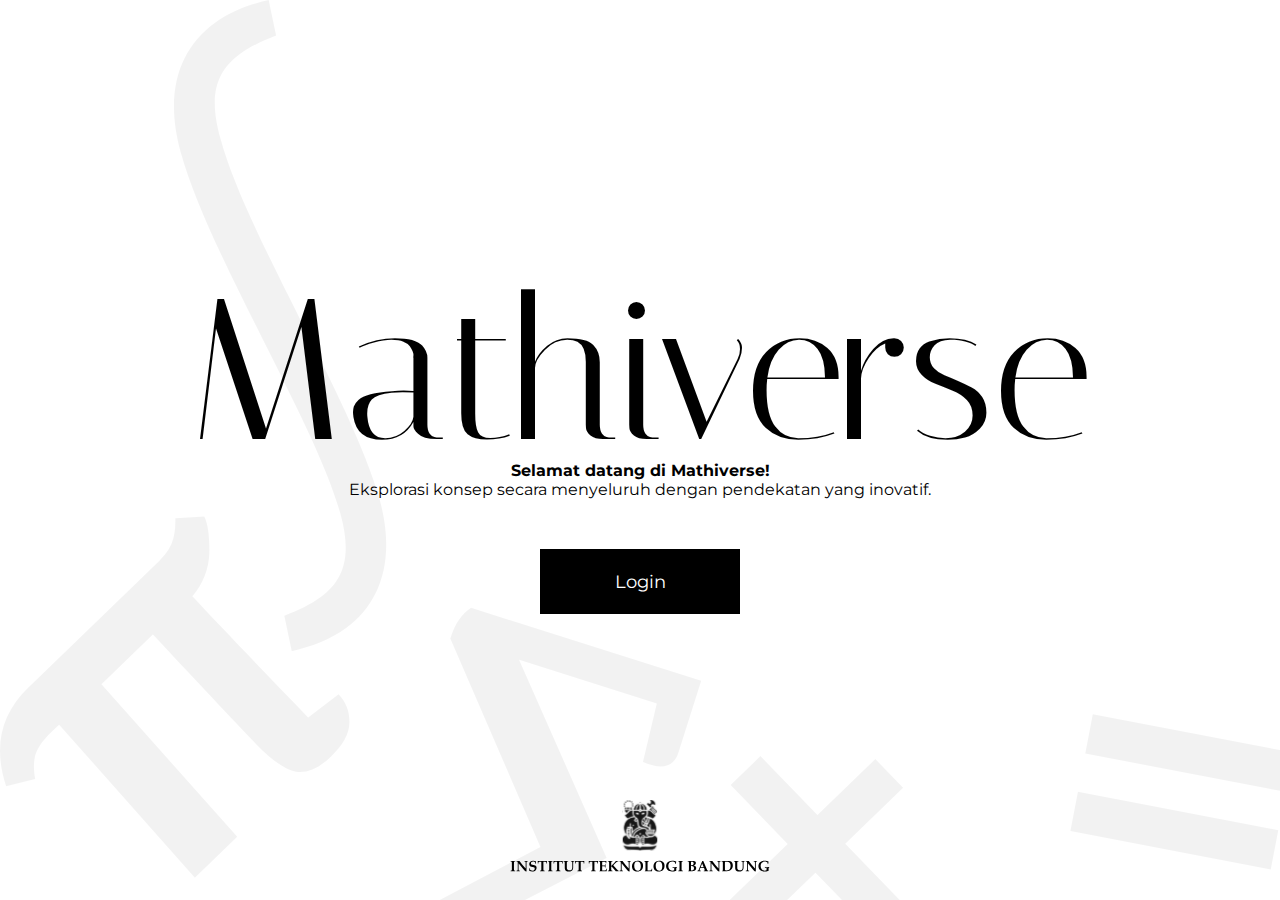
<file: index.html>
<!DOCTYPE html>
<html lang="en">
<head>
    <meta charset="UTF-8">
    <meta name="viewport" content="width=device-width, initial-scale=1.0">
    <link rel="stylesheet" href="style.css">
    <link rel="shortcut icon" href="./favico.svg" type="image/x-icon">
    <title>Mathiverse</title>

    <link rel="preconnect" href="https://fonts.googleapis.com">
    <link rel="preconnect" href="https://fonts.gstatic.com" crossorigin>
    <link href="https://fonts.googleapis.com/css2?family=Italiana&family=Montserrat:ital,wght@0,100..900;1,100..900&display=swap" rel="stylesheet">
</head>
<body>
    <div class="main-container">
        <div class="title-container">
            <h1>Mathiverse</h1>
            <b>Selamat datang di Mathiverse!</b>
            <p>Eksplorasi konsep secara menyeluruh dengan pendekatan yang inovatif.</p>
            <div class="button-container">
                <a class="button" style="vertical-align:middle" href="./login/"><span>Login </span></a>
            </div>
        </div>
        <div class="itb-container">
            <img src="./images/itb-logo.svg" alt="">
        </div>
    </div>
</body>
</html>
</file>
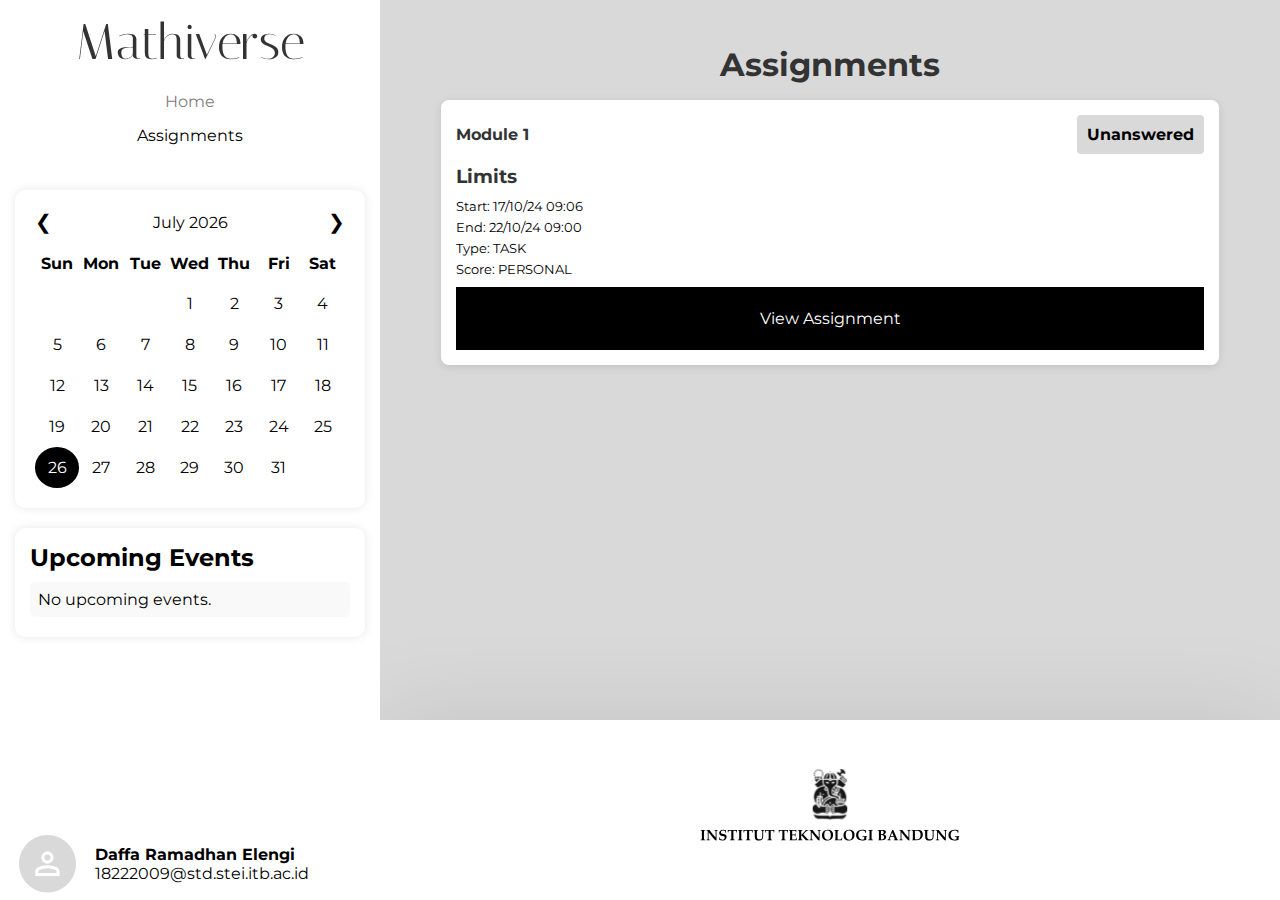
<file: assignments/index.html>
<!DOCTYPE html>
<html lang="en">
<head>
    <meta charset="UTF-8">
    <meta name="viewport" content="width=device-width, initial-scale=1.0">
    <link rel="stylesheet" href="../home/style.css">
    <link rel="stylesheet" href="style.css">
    <link rel="shortcut icon" href="../favico.svg" type="image/x-icon">
    <title>Mathiverse</title>

    <link rel="preconnect" href="https://fonts.googleapis.com">
    <link rel="preconnect" href="https://fonts.gstatic.com" crossorigin>
    <link href="https://fonts.googleapis.com/css2?family=Italiana&family=Montserrat:ital,wght@0,100..900;1,100..900&display=swap" rel="stylesheet">
</head>
<body>
    <div class="main-container">
        <div class="left-bar-hidden" id="left-bar">
            <div class="title-bar-container">
                <h1>Mathiverse</h1>
                <button id="menu-close-button">X</button>
            </div>
            <a href="../home/">Home</a>
            <a class="active" href="">Assignments</a>
            <div class="calendar-container">
                <div class="calendar">
                    <div class="header">
                        <button id="prev-month">❮</button>
                        <span id="month-year"></span>
                        <button id="next-month">❯</button>
                    </div>
                    <div class="weekdays">
                        <div>Sun</div>
                        <div>Mon</div>
                        <div>Tue</div>
                        <div>Wed</div>
                        <div>Thu</div>
                        <div>Fri</div>
                        <div>Sat</div>
                    </div>
                    <div class="days" id="calendar-days"></div>
                </div>
            
                <div class="events-section">
                    <h2>Upcoming Events</h2>
                    <ul id="events-list"></ul>
                </div>
            </div>
            <div class="profile-container">
                <img src="../images/profile.svg" alt="">
                <div class="profile-details">
                    <p><b>Daffa Ramadhan Elengi</b></p>
                    <p>18222009@std.stei.itb.ac.id</p>
                </div>
            </div>
        </div>
        <div class="content">
            <div class="content-details">
                <div class="title-assignment-container">
                    <h1>Assignments</h1>
                    <button id="menu-button">☰</button>
                </div>
                <div class="assign-card-grid">
                    <div class="assign-card">
                        <div class="assign-card-header">
                            <span class="course">Module 1</span>
                            <span class="status unanswered">Unanswered</span>
                        </div>
                        <div class="assign-card-body">
                            <h2>Limits</h2>
                            <div class="assignment-detail">
                                <p>Start: <strong>17/10/24 09:06</strong></p>
                                <p>End: <strong>22/10/24 09:00</strong></p>
                                <p>Type: <strong>TASK</strong></p>
                                <p>Score: <strong>PERSONAL</strong></p>
                            </div>
                        </div>
                        <div class="assign-card-footer">
                            <a href="./1" class="view-assignment">View Assignment</a>
                        </div>
                    </div>
                </div>
            </div>
            <div class="footer">
                <div class="itb-container">
                    <img src="../images/itb-logo.svg" alt="">
                </div>
            </div>
        </div>
    </div>
    <script src="./script.js"></script>
</body>
</html>
</file>
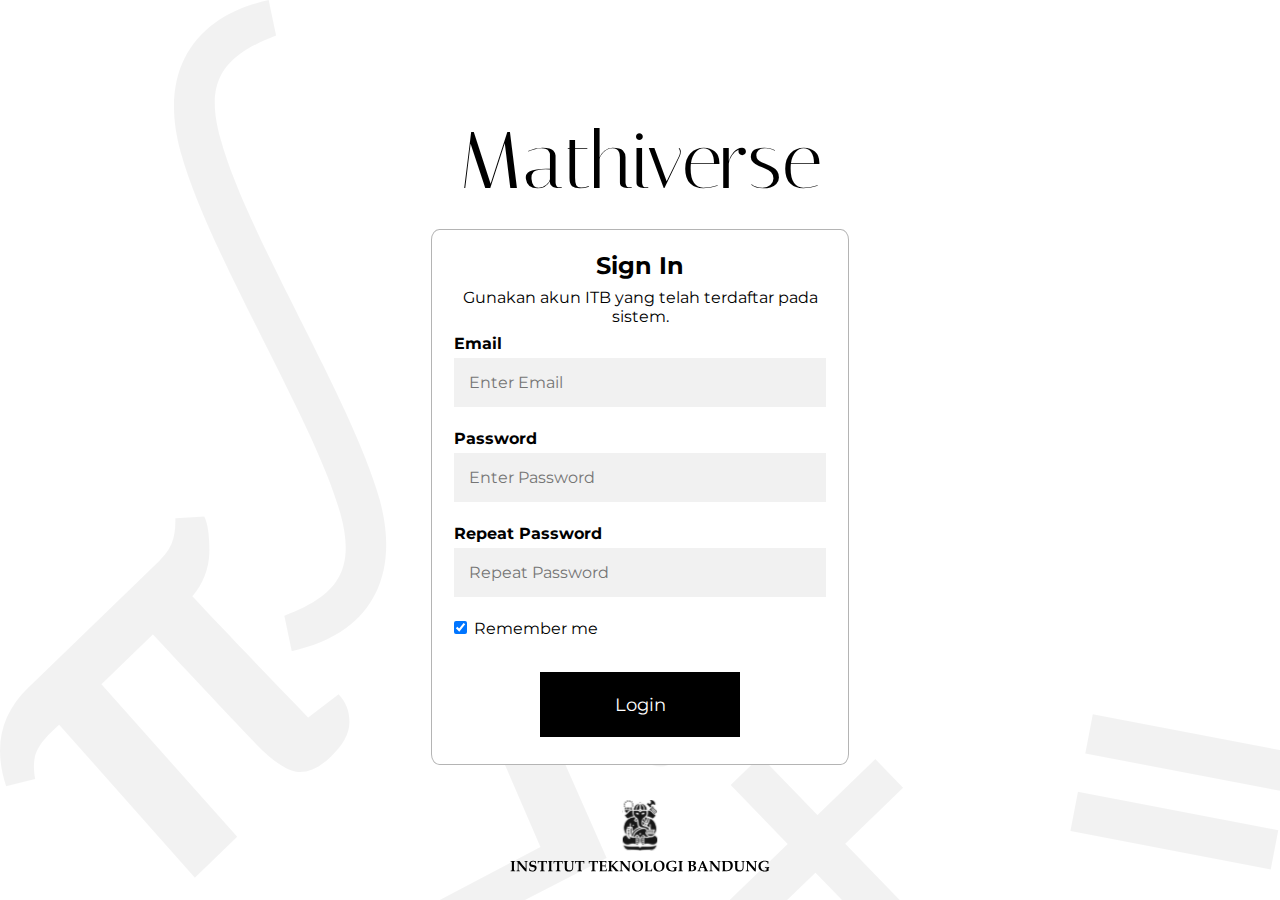
<file: login/index.html>
<!DOCTYPE html>
<html lang="en">
<head>
    <meta charset="UTF-8">
    <meta name="viewport" content="width=device-width, initial-scale=1.0">
    <link rel="stylesheet" href="../style.css">
    <link rel="stylesheet" href="style.css">
    <link rel="shortcut icon" href="../favico.svg" type="image/x-icon">
    <title>Mathiverse</title>

    <link rel="preconnect" href="https://fonts.googleapis.com">
    <link rel="preconnect" href="https://fonts.gstatic.com" crossorigin>
    <link href="https://fonts.googleapis.com/css2?family=Italiana&family=Montserrat:ital,wght@0,100..900;1,100..900&display=swap" rel="stylesheet">
</head>
<body>
    <div class="main-container">
      <div class="login-container">
          <h1>Mathiverse</h1>
          <div class="form-container">
            <h2>Sign In</h2>
            <p>Gunakan akun ITB yang telah terdaftar pada sistem.</p>
            <br>
            <label for="email"><b>Email</b></label>
            <input type="text" placeholder="Enter Email" name="email" required>
      
            <label for="psw"><b>Password</b></label>
            <input type="password" placeholder="Enter Password" name="psw" required>
      
            <label for="psw-repeat"><b>Repeat Password</b></label>
            <input type="password" placeholder="Repeat Password" name="psw-repeat" required>
            
            <label class="remember-me">
              <input type="checkbox" checked="checked" name="remember" style="margin-bottom:15px">
              <p>Remember me</p>
            </label>
      
            <div class="button-container">
              <a type="submit" class="button" href="../home">Login</a>
            </div>
          </div>
      </div>
      <div class="itb-container">
        <img src="../images/itb-logo.svg" alt="">
      </div>
    </div>
</body>
</html>
</file>
<file: style.css>
* {
  /* border: 1px solid black; */
  font-family: "Montserrat", sans-serif;
  font-size: 62.5%;
  padding: 0;
  margin: 0;
  box-sizing: border-box;
}

p, b, i {
  font-size: 1.6rem;
}

.main-container {
  position: relative;
  display: flex;
  min-height: 890px;
  height: 100vh;
  justify-content: center;
  background-image: url('bg-pattern.svg');
}

.title-container {
    display: flex;
    flex-direction: column;
    align-items: center;
    justify-content: center;
}

.main-container h1, p {
    text-align: center;
}

.main-container h1 {
    text-align: center;
    font-family: Italiana;
    font-size: 20rem;
    font-weight: 400;
    line-height: 90%;
}

/* START - Button */
.button-container {
    margin-top: 5%;
    display: flex;
    justify-content: center;
}

.button {
  text-decoration: none;
  display: inline-block;
  background-color: black;
  border: 2px solid black;
  color: white;
  text-align: center;
  font-size: 1.75rem;
  padding: 20px;
  width: 200px;
  transition: 0.5s;
  cursor: pointer;
  margin: 5px;
}

.button:hover {
    background-color: white;
    color: black;
}

.button span {
  font-size: 1.75rem;
  cursor: pointer;
  display: inline-block;
  position: relative;
  transition: 0.5s;
}

.button span:after {
  content: '\00bb';
  position: absolute;
  opacity: 0;
  top: 0;
  right: -20px;
  transition: 0.5s;
}

.button:hover span {
  padding-right: 25px;
}

.button:hover span:after {
  opacity: 1;
  right: 0;
}
/* END - Button */

/* START - ITB Footer */
.itb-container {
  position: absolute;
  bottom: 0;
  padding: 20px;
  z-index: 1;
  width: 80%;
  max-width: 300px;
}

.itb-container img {
  object-fit: contain;
  width: 100%;
  height: 100%;
}
/* END - ITB Footer */

/* START Media Query */
@media (max-width: 1024px) {
  .main-container h1 {
    font-size: 12rem;
  }
}

@media (max-width: 768px) {
  .main-container h1 {
    font-size: 9rem;
  }
}

@media (max-width: 425px) {
  .main-container h1 {
    font-size: 7rem;
  }
}
/* END Media Query */
</file>
<file: home/style.css>
* {
    /* border: 1px solid black; */
    font-family: "Montserrat", sans-serif;
    box-sizing: border-box;
    margin: 0;
    padding: 0;
}

html {
  background-color: #D9D9D9;
  overflow-y: scroll;
  box-sizing: border-box;
}

#left-bar {
  display: flex;
  align-items: center;
  flex-direction: column;
  height: 100%;
  width: 380px;
  position: fixed;
  z-index: 2;
  top: 0;
  overflow-x: hidden;
  background-color: white;
}

.title-bar-container {
  margin-top: 20px;
  margin-bottom: 5%;
}

#left-bar h1 {
  text-align: center;
  font-family: Italiana;
  font-size: 50px;
  font-weight: 400;
  line-height: 90%;
}

#left-bar a {
  margin: 2%;
  color: grey;
  text-decoration: none;
}

#left-bar a:hover {
  color: black;
}

#left-bar a.active {
  color: black;
}

.content {
  display: flex;
  flex-direction: column;
  justify-content: space-between;
  margin-left: 380px;
  min-height: 100vh;
}

.footer {
  display: flex;
  justify-content: center;
  align-items: center;
  height: 20vh;
  background-color: white;
  box-shadow: 0 0 100px rgba(0, 0, 0, 0.1);
}

.itb-container {
  padding: 20px;
  width: 300px;
}

.itb-container img {
  width: 100%;
  height: 100%;
}

/* START Calendar */
.calendar-container {
  padding-top: 10%;
  padding-bottom: 10%;
}

.calendar {
  background-color: white;
  width: 350px;
  padding: 20px;
  box-shadow: 0 0 10px rgba(0, 0, 0, 0.1);
  border-radius: 10px;
}

.header {
  display: flex;
  justify-content: space-between;
  align-items: center;
  margin-bottom: 20px;
}

.header button {
  background-color: transparent;
  border: none;
  font-size: 20px;
  cursor: pointer;
}

.weekdays {
  display: grid;
  grid-template-columns: repeat(7, 1fr);
  text-align: center;
  font-weight: bold;
  margin-bottom: 10px;
}

.days {
  display: grid;
  grid-template-columns: repeat(7, 1fr);
  text-align: center;
}

.days div {
  padding: 10px;
  cursor: pointer;
  border: 1px solid transparent;
  transition: background-color 0.3s ease;
}

.days div:hover {
  background-color: #f0f0f0;
}

.days div.today {
  background-color: black;
  color: white;
  border-radius: 50%;
}

/* Events Section */
.events-section {
  margin-top: 20px;
  background-color: white;
  padding: 15px;
  width: 350px;
  box-shadow: 0 0 10px rgba(0, 0, 0, 0.1);
  border-radius: 10px;
  margin-bottom: 20%;
}

.events-section h2 {
  margin-bottom: 10px;
}

#events-list {
  list-style: none;
}

#events-list li {
  cursor: pointer;
  padding: 8px;
  background-color: #f9f9f9;
  margin-bottom: 5px;
  border-radius: 5px;
}

.days div.event-day {
  background-color: white;
  border: 1px solid black;
  color: black;
  border-radius: 50%;
}

.days div.event-day:hover {
  background-color: black;
  color: white;
}

.days div.selected-date {
  background-color: black;
  color: white;
  border-radius: 50%;
}

#events-list li.selected-event {
  background-color: black;
  color: white;
}
/* END Calendar */

/* START Profile */
.profile-container {
  display: flex;
  width: 100%;
  height: 8%;
  margin-top: auto;
  align-items: center;
}

.profile-container img {
  height: 80%;
  margin: 5%;
}

.profile-details {
  display: flex;
  flex-direction: column;
  justify-content: center;
  flex-grow: 1;
}
/* END Profile */

/* Module Start */
.search-bar {
  display: flex;
  justify-content: center;
  padding: 2%;
}

#search-input {
  width: 50%;
  padding: 10px;
  font-size: 16px;
  border: 2px solid #ccc;
  border-radius: 5px;
}

.module-container {
  display: flex;
  flex-wrap: wrap;
  justify-content: space-evenly;
  gap: 20px;
  padding: 20px;
}

.card {
  background-color: #f9f9f9;
  border-radius: 10px;
  box-shadow: 0 4px 8px rgba(0, 0, 0, 0.1);
  overflow: hidden;
  min-width: 270px;
  width: 30%;
  transition: transform 0.2s;
  text-decoration: none; /* Ensure no underline on the card */
  color: inherit; /* Keep text color unaffected */
  cursor: pointer;
}

.module-title {
  white-space: nowrap;
  overflow: hidden;
  text-overflow: ellipsis;
}

.card .module-info, .assistant-info {
  margin: 5%;
}

.card:hover {
  transform: scale(1.05);
}

/* Remove underline from anchor tag */
a.card {
  text-decoration: none;
}

.module-image {
  width: 100%;
  height: 200px;
  object-fit: cover;
}

.module-info {
  margin-top: 15px;
}

.module-number {
  font-weight: bold;
  font-size: 18px;
  color: #333;
}

.module-title {
  font-size: 16px;
  color: #555;
  margin: 5px 0;
}

.assistant-info {
  display: flex;
  align-items: center;
  margin-top: 15px;
}

.assistant-pic {
  width: 50px;
  height: 50px;
  border-radius: 50%;
  object-fit: cover;
  margin-right: 10px;
}

.assistant-name {
  font-size: 14px;
  font-weight: bold;
  color: #333;
}

.assistant-id {
  font-size: 12px;
  color: #777;
}

/* Modal styles */
.modal {
  display: none; /* Hidden by default */
  position: fixed;
  z-index: 1;
  left: 0;
  top: 0;
  width: 100%;
  height: 100%;
  background-color: rgba(0, 0, 0, 0.4);
}

.modal-content {
  /* display: flex; */
  background-color: white;
  margin: 15% auto;
  padding: 20px;
  border: 1px solid #888;
  height: 15%;
  max-width: 400px;
  border-radius: 10px;
}

.close-btn {
  color: #aaa;
  float: right;
  font-size: 28px;
  font-weight: bold;
}

.close-btn:hover,
.close-btn:focus {
  color: black;
  text-decoration: none;
  cursor: pointer;
}

/* Locked modules (greyed out) */
.card.locked {
  background-color: #e0e0e0;
  opacity: 0.6;
}

.invisible {
    opacity: 0;
    cursor: not-allowed;
    pointer-events: none;
}


/* Module End */

#menu-button {
  display: none;
}

#menu-close-button {
  display: none;
}

@media (max-width: 768px) {
  .profile-container {
    position: fixed;
    bottom: 0;
    background-color: white;
  }

  #left-bar {
    width: 100%;
    position: absolute;
    transition: left 0.5s ease;
  }

  .left-bar-hidden {
    left: -100vw;
  }

  .left-bar-visible {
    left: 0;
  }

  .content {
    margin-left: 0;
  }

  .module-container {
    margin-top: 130px;
    gap: 0px;
    padding: 0px;
  }

  .card {
    position: relative;
    padding: 0;
    margin-bottom: 3%;
    min-width: 144px;
    width: 45%;
    height: 250px;
  }

  .module-image {
    width: 100%;
    height: 45%;
    object-fit: cover;
  }

  .module-info {
    margin: 5%;
  }

  .module-number {
    font-size: 12px;
  }

  .module-title {
    font-size: 14px;
    margin: 0;
  }

  .assistant-info {
    position: absolute;
    bottom: 0;
    margin: 5%;
  }

  .assistant-pic {
    width: 35px;
    height: 35px;
    border-radius: 50%;
    object-fit: cover;
    margin-right: 10px;
  }

  .assistant-name {
    font-size: 12px;
  }
  
  .assistant-id {
    font-size: 10px;
  }

  .search-bar {
    top: 0;
    padding-top: 40px;
    padding-bottom: 40px;
    width: 100%;
    position: fixed;
    z-index: 1;
    background-color: rgba(255, 255, 255, 0);
    background-image: linear-gradient(rgba(255, 255, 255, 0.5), rgba(255, 255, 255, 0));
    backdrop-filter: blur(2px);
    gap: 2%;
  }

  #search-input {
    flex-grow: 2;
  }

  #menu-button {
    display: inline;
    background-color: black;
    border-radius: 5px;
    height: 50px;
    width: 50px;
    border: 2px solid #ccc;
    color: white;
    text-align: center;
    align-content: center;
  }

  #menu-close-button {
    position: absolute;
    margin: 2%;
    right: 0;
    display: inline;
    background-color: black;
    border-radius: 5px;
    height: 50px;
    width: 50px;
    border: 2px solid #ccc;
    color: white;
    text-align: center;
    align-content: center;
  }

  .title-bar-container {
    margin-top: 5%;
    padding: 2%;
    width: 100%;
    display: flex;
    justify-content: center;
    align-items: center;
    position: relative;
  }

  .no-scroll {
    height: 100vh;
    overflow-y: hidden;
  }
}
</file>
<file: assignments/style.css>
/* assignments Start*/

.content-details {
  padding: 5%;
}

.assignment-detail * {
  font-weight: 400;
  font-size: small;
}

h1 {
  text-align: center;
  color: #333;
}

.assign-card-grid {
  display: flex;
  flex-direction: column;
  gap: 20px;
  padding: 2%;
}

.assign-card {
  background: #fff;
  border-radius: 8px;
  box-shadow: 0 2px 10px rgba(0, 0, 0, 0.1);
  padding: 15px;
  transition: transform 0.3s, box-shadow 0.3s;
}

.assign-card:hover {
  transform: translateY(-2px);
  box-shadow: 0 4px 20px rgba(0, 0, 0, 0.2);
}

.assign-card-header {
  display: flex;
  justify-content: space-between;
  align-items: center;
  margin-bottom: 10px;
}

.course {
  font-weight: bold;
  color: #333;
}

.status {
  padding: 10px;
  border-radius: 4px;
  font-weight: bold;
}

.unanswered {
  background-color: #D9D9D9; /* Yellow for unanswered */
  color: black;
}

.open {
  background-color: #4caf50; /* Green for open */
  color: white;
}

.answered {
  display: none;
  background-color: #2196F3; /* Blue for answered */
  color: white;
}

.closed {
  background-color: #f44336; /* Red for closed */
  color: white;
}

.assign-card-body h2 {
  font-size: 1.2em;
  margin: 10px 0;
  color: #333;
}

.assign-card-body p {
  margin: 5px 0;
}

.assign-card-footer {
  margin-top: 10px;
  text-align: right; /* Align footer content to the right */
}

.view-assignment {
  text-decoration: none;
  display: inline-block;
  background-color: black;
  border: 2px solid black;
  color: white;
  text-align: center;
  padding: 20px;
  width: 100%;
  transition: 0.5s;
  cursor: pointer;
}

.view-assignment:hover {
  color: black;
  background-color: white; /* Darker blue on hover */
}

/* Assignments End */

@media (max-width: 768px) {
  .content-details {
    padding: 0;
  }

  #menu-button {
    right: 0;
    display: inline;
    background-color: black;
    border-radius: 5px;
    height: 50px;
    width: 50px;
    border: 2px solid #ccc;
    color: white;
    text-align: center;
    align-content: center;
  }

  #menu-close-button {
    position: absolute;
    margin: 2%;
    right: 0;
    display: inline;
    background-color: black;
    border-radius: 5px;
    height: 50px;
    width: 50px;
    border: 2px solid #ccc;
    color: white;
    text-align: center;
    align-content: center;
  }

  .title-assignment-container {
    display: flex;
    padding: 2%;
    justify-content: center;
    align-items: center;
    margin-top: 5%;
  }

  .title-assignment-container h1 {
    flex-grow: 2;
  }
}
</file>
<file: login/style.css>
.main-container h1 {
  font-size: 8rem;
  line-height: 90%;
  margin-bottom: 5%;
}

.main-container h2, p {
  font-size: 1.6rem;
  text-align: center;
}

.login-container {
  display: flex;
  flex-direction: column;
  align-items: center;
  justify-content: center;
  height: 100vh;
}

.form-container {
  display: flex;
  flex-direction: column;
  background-color: white;
  padding: 5%;
  border: 1px solid rgb(180, 180, 180);
  border-radius: 2%;
  margin: 10px;
}

.form-container h2 {
  font-size: 2.4rem;
  margin-bottom: 2%;
}

.form-container input {
  font-size: 1.6rem;
}

input[type=text], input[type=password] {
  width: 100%;
  padding: 15px;
  margin: 5px 0 22px 0;
  display: inline-block;
  border: none;
  background: #f1f1f1;
}

input[type=text]:focus, input[type=password]:focus {
  background-color: #ddd;
  outline: none;
}

.remember-me {
  display: flex;
  gap: 2%;
  align-items: baseline;
}

/* START Media Query */
@media (max-width: 375px) {
  .main-container {
    align-content: flex-start;
  }
  .main-container h1 {
    font-size: 6rem;
  }
}
/* END Media Query */
</file>
